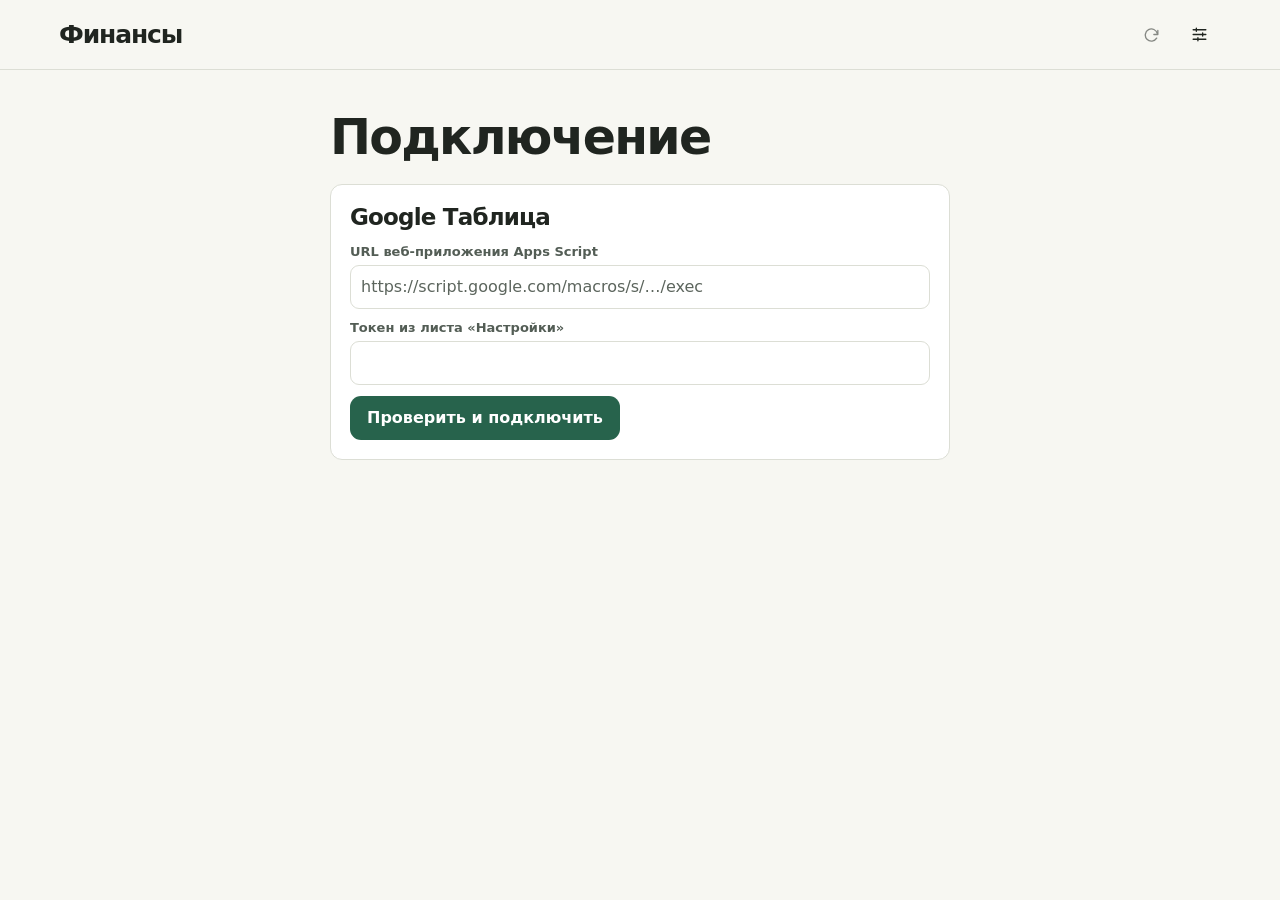
<file: index.html>
<!doctype html>
<html lang="ru">
<head>
  <meta charset="utf-8">
  <meta name="viewport" content="width=device-width, initial-scale=1">
  <meta http-equiv="refresh" content="0; url=./site/">
  <title>Личные финансы</title>
</head>
<body>
  <p><a href="./site/">Открыть приложение «Личные финансы»</a></p>
</body>
</html>
</file>
<file: site/assets/styles.css>
:root {
  color-scheme:light;
  --bg:#f7f7f2; --card:#fff; --ink:#202520; --dim:#535d55;
  --accent:#27634c; --tint:#e9f0e9; --line:#dcded5;
  --positive:#27634c; --warn:#a73448; --radius:12px;
  font-family:Inter,system-ui,-apple-system,BlinkMacSystemFont,"Segoe UI",sans-serif;
  font-synthesis:none;
  background:var(--bg); color:var(--ink);
}
* { box-sizing:border-box; }
[hidden] { display:none !important; }
html { overscroll-behavior:none; }
body { margin:0; overscroll-behavior:none; }
a { color:var(--accent); }
button,input,select { font:inherit; font-size:16px; }
button,a,input,select { touch-action:manipulation; }
button,.button {
  display:inline-flex; align-items:center; justify-content:center; gap:8px; min-height:44px;
  padding:0 16px; border:1px solid transparent; border-radius:11px;
  color:#fff; background:var(--accent); text-decoration:none; cursor:pointer; font-weight:680;
}
button:hover,.button:hover { filter:brightness(.94); }
button:disabled { opacity:.52; cursor:wait; }
.secondary,.ghost { background:var(--card); color:var(--ink); border-color:var(--line); }
.ghost { width:44px; padding:0; flex:none; }
.ghost svg { width:19px; height:19px; fill:none; stroke:currentColor; stroke-width:1.7; stroke-linecap:round; stroke-linejoin:round; }
:where(button,a,summary,input,select):focus-visible { outline:2px solid var(--accent); outline-offset:3px; }
.topbar { border-bottom:1px solid var(--line); padding-top:env(safe-area-inset-top); }
.top-inner {
  min-height:65px; padding-inline:max(15px,env(safe-area-inset-left)) max(15px,env(safe-area-inset-right));
  display:flex; align-items:center; justify-content:space-between; gap:8px;
}
.brand { color:var(--ink); display:inline-flex; align-items:center; text-decoration:none; min-height:44px; font-weight:760; letter-spacing:-.045em; font-size:25px; }
.top-actions { display:flex; align-items:center; gap:4px; }
.topbar .ghost { background:transparent; border-color:transparent; }
#sync-status { color:var(--dim); font-size:11px; max-width:76px; text-align:right; }
#sync-status:not(:empty)::before { content:""; display:inline-block; width:6px; height:6px; border-radius:50%; background:var(--accent); margin-inline-end:5px; vertical-align:1px; }
main { max-width:1220px; margin-inline:auto; padding:24px max(14px,env(safe-area-inset-left)) calc(93px + env(safe-area-inset-bottom)) max(14px,env(safe-area-inset-right)); }
h1,h2,h3,p { margin:0; }
h1,h2,h3 { letter-spacing:-.035em; }
h1 { font-size:clamp(32px,5vw,49px); font-weight:760; line-height:1.06; }
h2 { font-size:clamp(19px,2vw,23px); font-weight:740; }
h3 { font-size:17px; }
p { line-height:1.5; }
small,.muted { color:var(--dim); }
.heading { display:flex; gap:12px 20px; flex-wrap:wrap; align-items:center; justify-content:space-between; margin-bottom:20px; }
.section { margin:14px 0; padding:15px; background:var(--card); border:1px solid var(--line); border-radius:var(--radius); min-width:0; }
.section-title { margin-bottom:14px; }
.grid,.kpis,.fields { display:grid; gap:10px; }
.grid,.fields { grid-template-columns:repeat(auto-fit,minmax(min(100%,215px),1fr)); }
.kpis { grid-template-columns:repeat(2,minmax(0,1fr)); margin:14px 0; }
.kpi { min-width:0; padding:14px; border:1px solid var(--line); border-radius:var(--radius); background:var(--card); }
.kpi strong { font-size:clamp(17px,4.8vw,28px); font-variant-numeric:tabular-nums; display:block; margin-top:7px; overflow-wrap:anywhere; letter-spacing:-.045em; line-height:1.13; }
.kpi small { font-weight:650; }
.kpi.positive { background:#eaf7eb; border-color:#dceee0; color:#175740; }
.kpi.outflow { background:#eef1ea; border-color:#e0e5d9; color:#325441; }
.kpi.rate { grid-column:1/-1; }
.field { display:grid; gap:6px; min-width:0; font-size:13px; color:var(--dim); font-weight:640; }
input:not([type=checkbox]),select {
  width:100%; min-height:44px; min-width:0; border:1px solid #dcded5; padding:8px 10px; border-radius:9px;
  color:var(--ink); background:#fff; font-weight:435;
}
input::placeholder { color:#5c655d; }
input[type=checkbox] { width:19px; height:19px; accent-color:var(--accent); }
.check { min-height:44px; display:flex; align-items:center; gap:7px; }
.actions { display:flex; align-items:center; flex-wrap:wrap; gap:8px; }
.fields + .actions,.section p + .actions { margin-top:12px; }
.stack { display:grid; gap:11px; }
.filter-toolbar { display:flex; flex-wrap:wrap; align-items:end; gap:10px; }
.filter-toolbar .fields { flex:1 1 300px; grid-template-columns:repeat(auto-fit,minmax(min(100%,133px),1fr)); }
.filter-toolbar .actions { margin:0; }
.filter-shell { margin:0 0 14px; }
.filter-shell summary { font-size:14px; font-weight:680; }
.filter-shell form { padding-top:9px; }
.scroll { overflow-x:auto; overscroll-behavior-x:contain; }
table { border-collapse:separate; border-spacing:0; width:100%; text-align:left; }
th,td { padding:9px 8px; border-bottom:1px solid var(--line); vertical-align:middle; }
th { font-size:12px; color:var(--dim); font-weight:700; background:#f1f3ee; white-space:nowrap; }
th:first-child { border-top-left-radius:9px; }
th:last-child { border-top-right-radius:9px; }
tbody tr:last-child td { border-bottom:0; }
td.money,th.money { text-align:right; white-space:nowrap; font-variant-numeric:tabular-nums; }
td.description { min-width:165px; overflow-wrap:anywhere; }
td select { min-width:169px; }
td input[type=number] { min-width:88px; }
td.money.incoming { color:var(--positive); font-weight:650; }
tr.unclassified { background:#fff8e8; }
tr.over,.negative { color:var(--warn); }
summary { min-height:44px; display:list-item; align-content:center; cursor:pointer; }
.category { display:grid; grid-template-columns:minmax(0,1fr) auto auto; align-items:center; gap:8px; }
.category small { min-width:40px; text-align:right; }
.subline { display:flex; justify-content:space-between; align-items:baseline; gap:10px; padding:8px 0; color:var(--dim); border-bottom:1px solid var(--line); font-size:14px; }
.subline strong { color:var(--ink); text-align:right; overflow-wrap:anywhere; }
.subline:last-child { border-bottom:0; }
progress { width:100%; accent-color:var(--accent); height:8px; margin:.3rem 0; }
.details { border-bottom:1px solid var(--line); padding:3px 0 8px; }
.details summary { display:block; padding-left:13px; }
.details summary::-webkit-details-marker { display:none; }
.details summary .category::before { content:"›"; position:absolute; transform:translateX(-13px); color:var(--accent); }
.details[open] summary .category::before { content:"⌄"; }
.details .subline { margin-left:13px; }
.status-chip { display:inline-block; padding:4px 8px; border-radius:8px; background:var(--tint); color:#315642; font-size:12px; font-weight:650; }
.drop { min-height:180px; display:grid; place-items:center; gap:8px; padding:22px 12px; text-align:center; border:2px dashed #9fb7a7; border-radius:15px; background:#f1f5f0; }
.drop.over { background:var(--tint); }
.drop-icon { display:grid; place-items:center; width:43px; height:43px; border-radius:13px; background:var(--tint); color:var(--accent); font-size:23px; font-weight:700; }
.drop input { max-width:450px; }
.drop input::file-selector-button { border:0; border-radius:7px; background:var(--tint); color:#25503d; padding:7px 9px; margin-right:9px; font:inherit; cursor:pointer; }
#category-rules > summary { font-size:17px; font-weight:730; }
.rule-forms { display:grid; gap:16px; padding-top:9px; }
.rule-block { padding:13px; border:1px solid var(--line); background:#fafbf8; border-radius:14px; min-width:0; }
.rule-block > .actions { margin-top:12px; }
.preview-counts { display:flex; gap:7px; flex-wrap:wrap; margin-bottom:12px; }
.preview-counts span { background:#edf2eb; color:#315642; border-radius:8px; padding:5px 8px; font-size:13px; }
#nav { position:fixed; bottom:0; inset-inline:0; z-index:2; display:flex; justify-content:center; background:var(--card); border-top:1px solid var(--line); padding:4px env(safe-area-inset-right) calc(4px + env(safe-area-inset-bottom)) env(safe-area-inset-left); }
#nav a { flex:1; max-width:150px; min-height:52px; color:var(--dim); text-decoration:none; display:flex; flex-direction:column; align-items:center; justify-content:center; gap:3px; font-size:10px; font-weight:700; text-align:center; min-width:0; }
#nav a[aria-current=page] { color:#27634c; background:var(--tint); border-radius:10px; }
#nav .nav-upload-label { display:none; }
#nav svg { flex:none; width:19px; height:19px; fill:none; stroke:currentColor; stroke-width:1.65; stroke-linecap:round; stroke-linejoin:round; }
#notice { position:fixed; z-index:3; bottom:calc(73px + env(safe-area-inset-bottom)); inset-inline:12px; max-width:580px; margin:auto; padding:12px 16px; border-radius:12px; color:#fff; background:var(--ink); box-shadow:0 5px 20px #20252020; }
#notice.error { background:#8e2c40; }
.connect { max-width:620px; margin:12px auto; }
.connect .section { margin-top:20px; }
.install { border-left:3px solid var(--accent); padding-left:9px; font-size:13px; margin-top:12px; }
@media(min-width:600px) {
  main { padding-inline:24px; }
  .section { padding:19px; }
  .kpis { grid-template-columns:repeat(3,minmax(0,1fr)); }
  .kpi.rate { grid-column:auto; }
}
@media(min-width:920px) {
  .top-inner { padding-inline:29px; min-height:69px; max-width:1220px; margin:auto; gap:22px; }
  #sync-status { max-width:none; }
  main { padding:30px 29px 40px; }
  #nav { align-self:stretch; position:static; flex:1; justify-content:flex-start; gap:7px; padding:0; background:transparent; border:0; }
  #nav a { position:relative; flex:0 0 auto; max-width:none; padding:0 10px; flex-direction:row; gap:6px; font-size:14px; }
  #nav a[aria-current=page] { color:var(--accent); background:transparent; }
  #nav a[aria-current=page]::after { content:""; position:absolute; bottom:0; left:10px; right:10px; height:3px; background:var(--accent); border-radius:3px 3px 0 0; }
  #nav svg { display:none; }
  #nav a[href="#import"] { align-self:center; min-height:44px; margin-left:auto; color:white; background:var(--accent); border-radius:8px; padding:0 13px; }
  #nav a[href="#import"]::after { display:none; }
  #nav a[href="#import"] span:first-of-type { display:none; }
  #nav a .nav-upload-label { display:inline; }
  #nav a[href="#import"][aria-current=page] { outline:1px solid var(--accent); outline-offset:3px; }
  .rule-forms { grid-template-columns:repeat(2,minmax(0,1fr)); }
  #notice { bottom:20px; }
}
.results-count { margin:10px 0; font-size:13px; }
@media(max-width:599px) {
  .transaction-list { overflow:visible; }
  .transaction-list thead { position:absolute; width:1px; height:1px; overflow:hidden; clip-path:inset(50%); }
  .transaction-list table,.transaction-list tbody { display:block; }
  .transaction-list tr {
    display:grid; grid-template-columns:minmax(0,1fr) auto; gap:7px 9px;
    margin-bottom:8px; padding:10px; border:1px solid var(--line); border-radius:12px;
  }
  .transaction-list td { min-width:0; padding:0; border:0; }
  .transaction-list td:nth-child(1) { color:var(--dim); font-size:12px; }
  .transaction-list td:nth-child(2) { grid-column:1/-1; grid-row:2; }
  .transaction-list td:nth-child(3) { grid-column:2; grid-row:1; font-size:14px; }
  .transaction-list td:nth-child(n+4) { grid-column:1/-1; }
  .transaction-list td:empty { display:none; }
  .transaction-list td select { min-width:0; }
}
.filter-shell:not([open]) { padding-block:0; }
progress { appearance:none; border:0; border-radius:12px; background:var(--tint); }
progress::-webkit-progress-bar { background:var(--tint); border-radius:12px; }
progress::-webkit-progress-value { background:var(--accent); border-radius:12px; }
progress::-moz-progress-bar { background:var(--accent); border-radius:12px; }
.overview { padding-block:12px 26px; border-bottom:1px solid var(--line); }
.overview-heading { display:flex; align-items:flex-start; justify-content:space-between; gap:12px; }
.overview-heading h1 { font-size:clamp(23px,3.6vw,37px); font-weight:640; padding-top:5px; }
.balance-value { display:block; margin-block:5px 18px; font-size:clamp(37px,7vw,80px); font-weight:750; letter-spacing:-.06em; line-height:1.04; font-variant-numeric:tabular-nums; overflow-wrap:anywhere; }
.overview-totals { display:flex; gap:15px; flex-wrap:wrap; }
.overview-totals > div { display:flex; flex-direction:column; gap:3px; }
.overview-totals > div + div { border-left:1px solid var(--line); padding-left:15px; }
.overview-totals span { color:var(--dim); font-size:14px; }
.overview-totals strong { font-size:clamp(17px,3vw,26px); font-weight:650; font-variant-numeric:tabular-nums; }
.overview-heading .filter-shell {
  flex:0 0 auto; position:relative; padding:0; margin:0; border-radius:8px; background:transparent;
}
.overview-heading .filter-shell summary { padding-inline:9px; }
.overview-heading .filter-shell form {
  position:absolute; right:0; top:calc(100% + 6px); z-index:1; background:var(--card);
  border:1px solid var(--line); border-radius:10px; padding:12px; width:min(480px,calc(100vw - 32px));
}
.overview-heading .filter-shell form .fields { grid-template-columns:repeat(auto-fit,minmax(min(100%,125px),1fr)); }
.overview-columns,.overview-more { display:grid; grid-template-columns:minmax(0,1fr); }
.overview-panel { padding-block:18px; min-width:0; }
.overview-panel + .overview-panel,.overview-more { border-top:1px solid var(--line); }
.overview-panel h2 { margin-bottom:7px; }
.overview-panel .panel-note { color:var(--dim); font-size:13px; }
.panel-heading { display:flex; justify-content:space-between; gap:6px 10px; flex-wrap:wrap; align-items:baseline; }
.panel-heading a { display:inline-flex; align-items:center; min-height:44px; font-size:14px; font-weight:650; text-decoration:none; }
.recent-list { list-style:none; padding:0; margin:0; }
.recent-list li { display:grid; grid-template-columns:auto minmax(0,1fr) auto; gap:9px; align-items:center; padding:10px 0; border-bottom:1px solid var(--line); }
.recent-list li:last-child { border-bottom:0; }
.recent-icon { width:34px; height:34px; display:grid; place-items:center; background:#eceee8; border-radius:8px; color:var(--accent); }
.recent-description strong,.recent-description small { display:block; overflow:hidden; text-overflow:ellipsis; white-space:nowrap; }
.recent-description strong { font-weight:650; font-size:14px; }
.recent-amount { text-align:right; font-size:14px; font-weight:650; }
.recent-amount.incoming { color:var(--accent); }
@media(min-width:740px) {
  .overview { padding-block:23px 34px; }
  .overview-totals { gap:24px; }
  .overview-totals > div { flex-direction:row; align-items:baseline; gap:12px; }
  .overview-totals > div + div { padding-left:24px; }
  .overview-columns,.overview-more { grid-template-columns:repeat(2,minmax(0,1fr)); gap:0; padding-block:18px; }
  .overview-panel + .overview-panel { border-top:0; border-left:1px solid var(--line); padding-left:24px; }
  .overview-panel:first-child { padding-right:24px; }
  .overview-panel { padding-block:5px 14px; }
}
.recent-icon span { display:block; transform:rotate(45deg); font-size:17px; font-weight:650; }
.recent-icon.incoming span { transform:rotate(225deg); }
</file>
